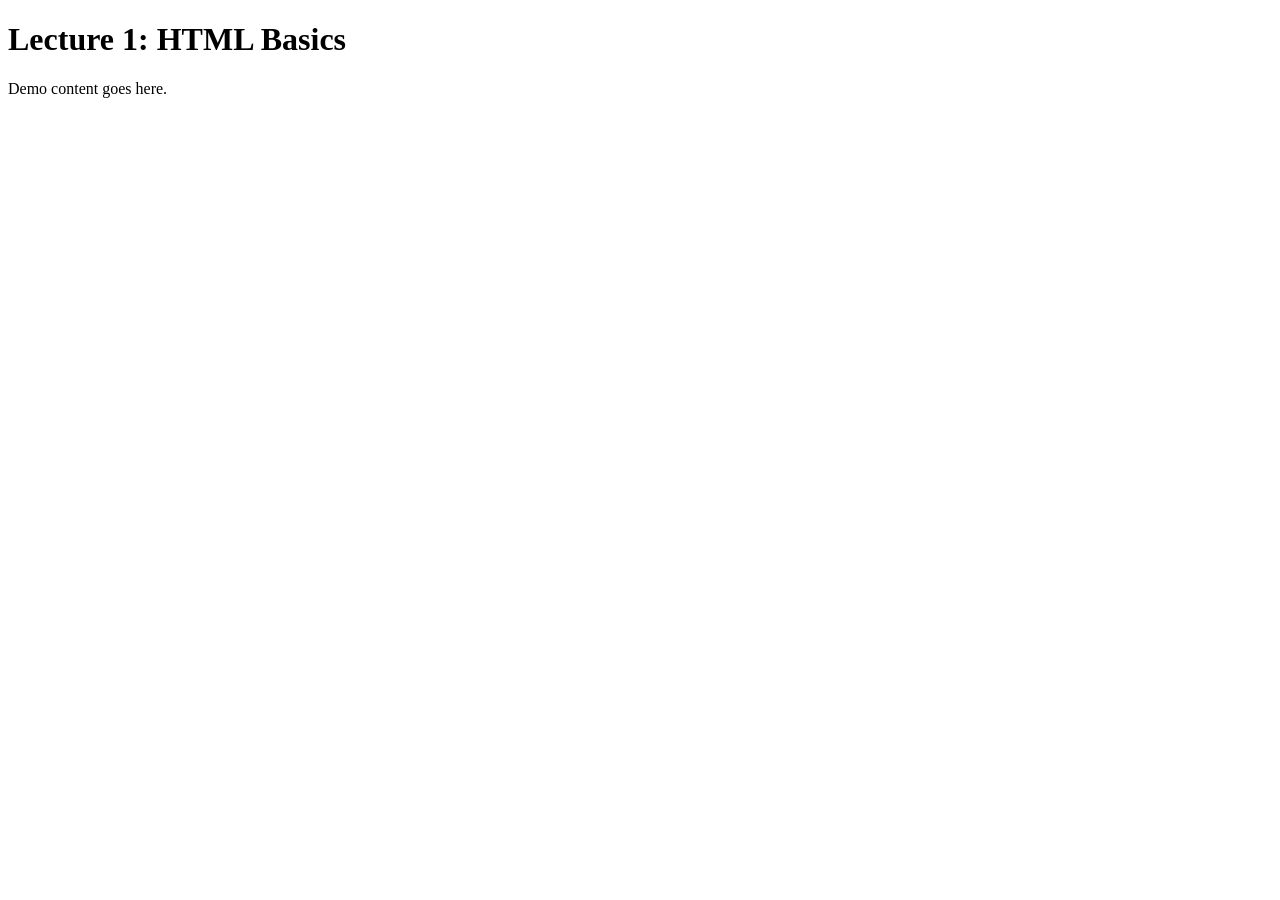
<file: lecture-1-html-basics/index.html>
<!DOCTYPE html>
<html lang="en">
<head>
  <meta charset="UTF-8">
  <title>Lecture 1 — HTML Basics</title>
</head>
<body>
  <h1>Lecture 1: HTML Basics</h1>
  <p>Demo content goes here.</p>
</body>
</html>
</file>
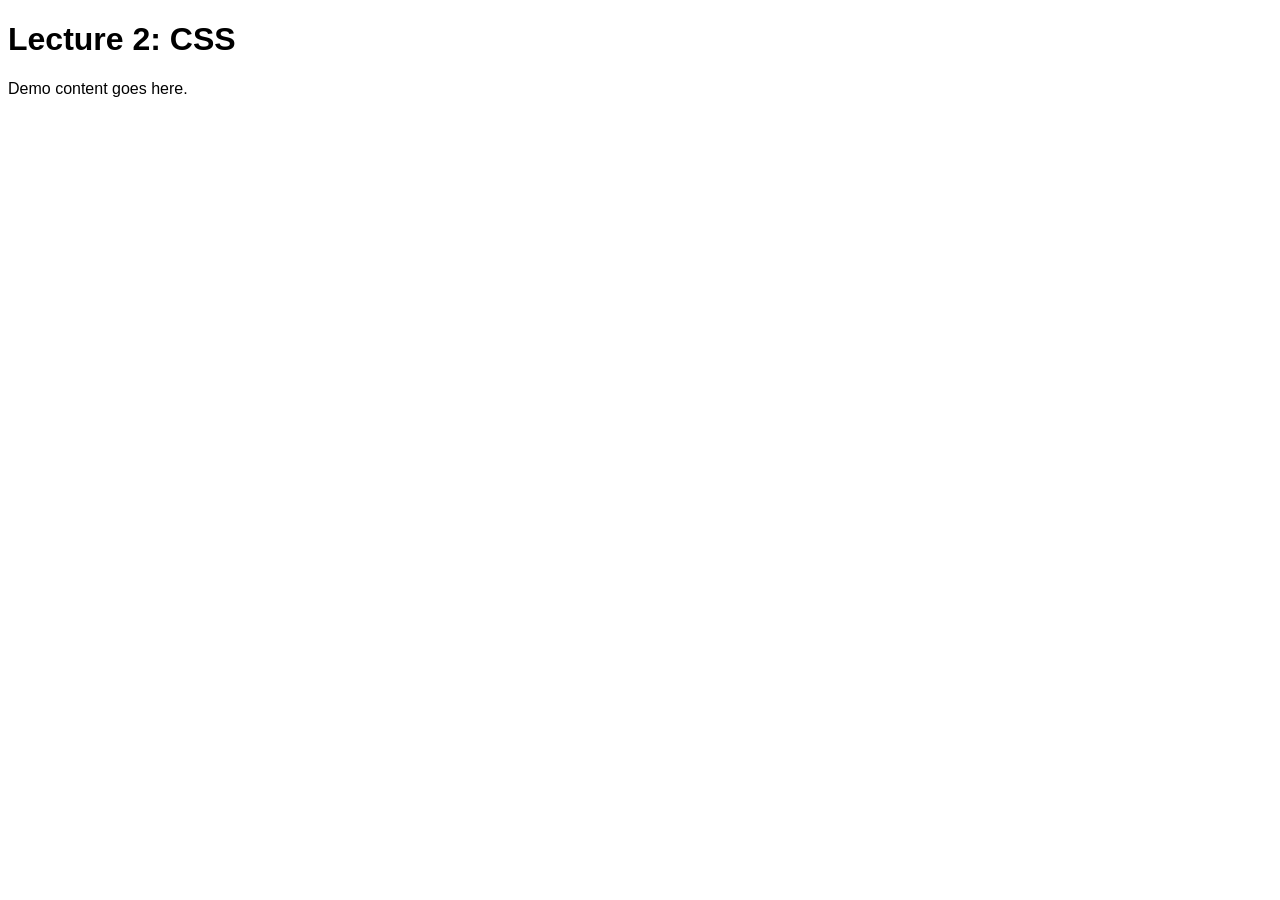
<file: lecture-2-css/index.html>
<!DOCTYPE html>
<html lang="en">
<head>
  <meta charset="UTF-8">
  <title>Lecture 2 — CSS</title>
  <link rel="stylesheet" href="style.css">
</head>
<body>
  <h1>Lecture 2: CSS</h1>
  <p>Demo content goes here.</p>
</body>
</html>
</file>
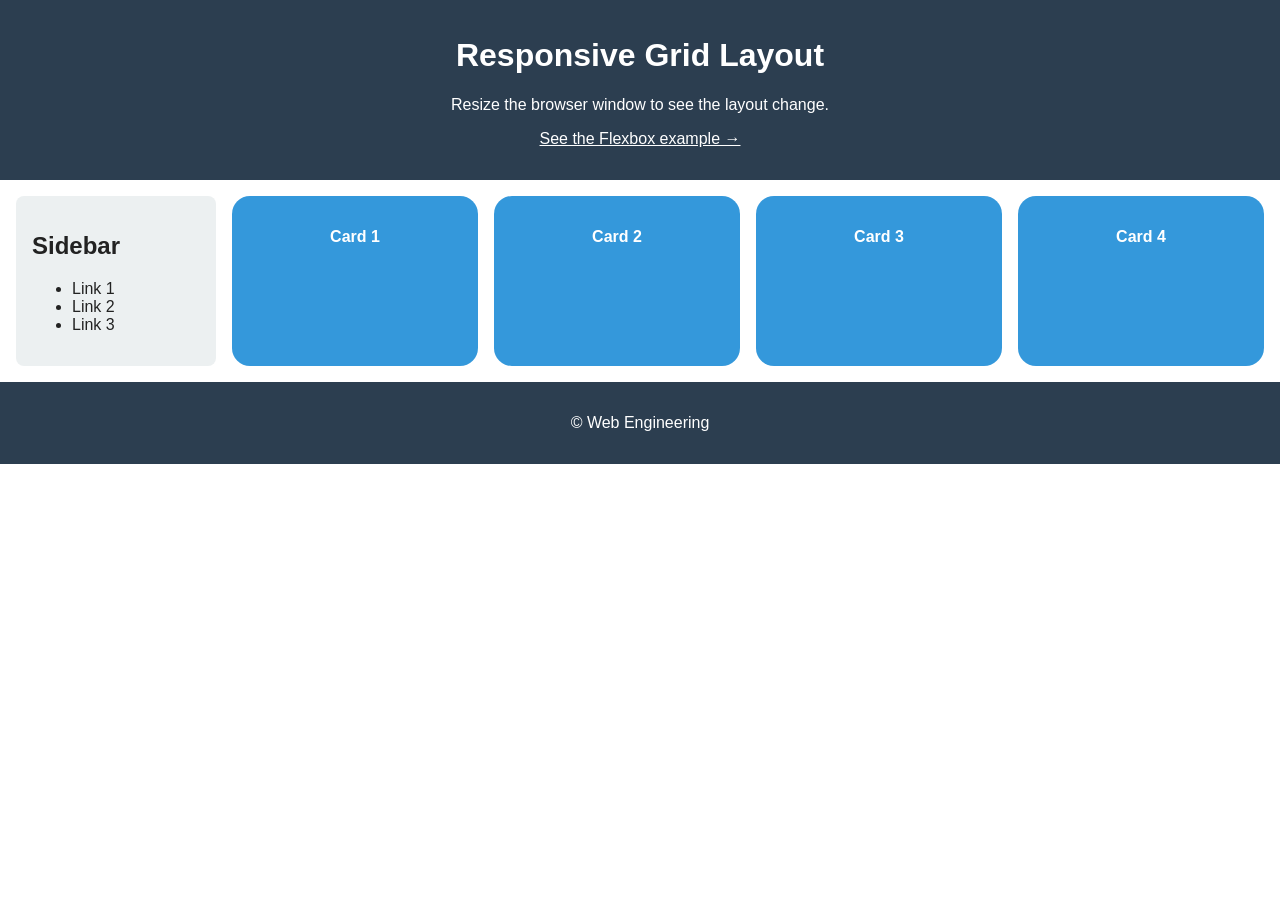
<file: lecture-3-responsive-design/index.html>
<!DOCTYPE html>
<html lang="en">
<head>
  <meta charset="UTF-8">
  <meta name="viewport" content="width=device-width, initial-scale=1.0">
  <title>Lecture 3 — Responsive Design</title>
  <link rel="stylesheet" href="style.css">
</head>

<body>
  <header class="site-header">
    <h1>Responsive Grid Layout</h1>
    <p>Resize the browser window to see the layout change.</p>
    <p><a href="flex.html" style="color: #fff;">See the Flexbox example →</a></p>
  </header>

  <main class="layout">
    <nav class="sidebar">
      <h2>Sidebar</h2>
      <ul>
        <li>Link 1</li>
        <li>Link 2</li>
        <li>Link 3</li>
      </ul>
    </nav>

    <section class="content">
      <article class="card">Card 1</article>
      <article class="card">Card 2</article>
      <article class="card">Card 3</article>
      <article class="card">Card 4</article>
    </section>
  </main>

  <footer class="site-footer">
    <p>&copy; Web Engineering</p>
  </footer>
</body>
</html>
</file>
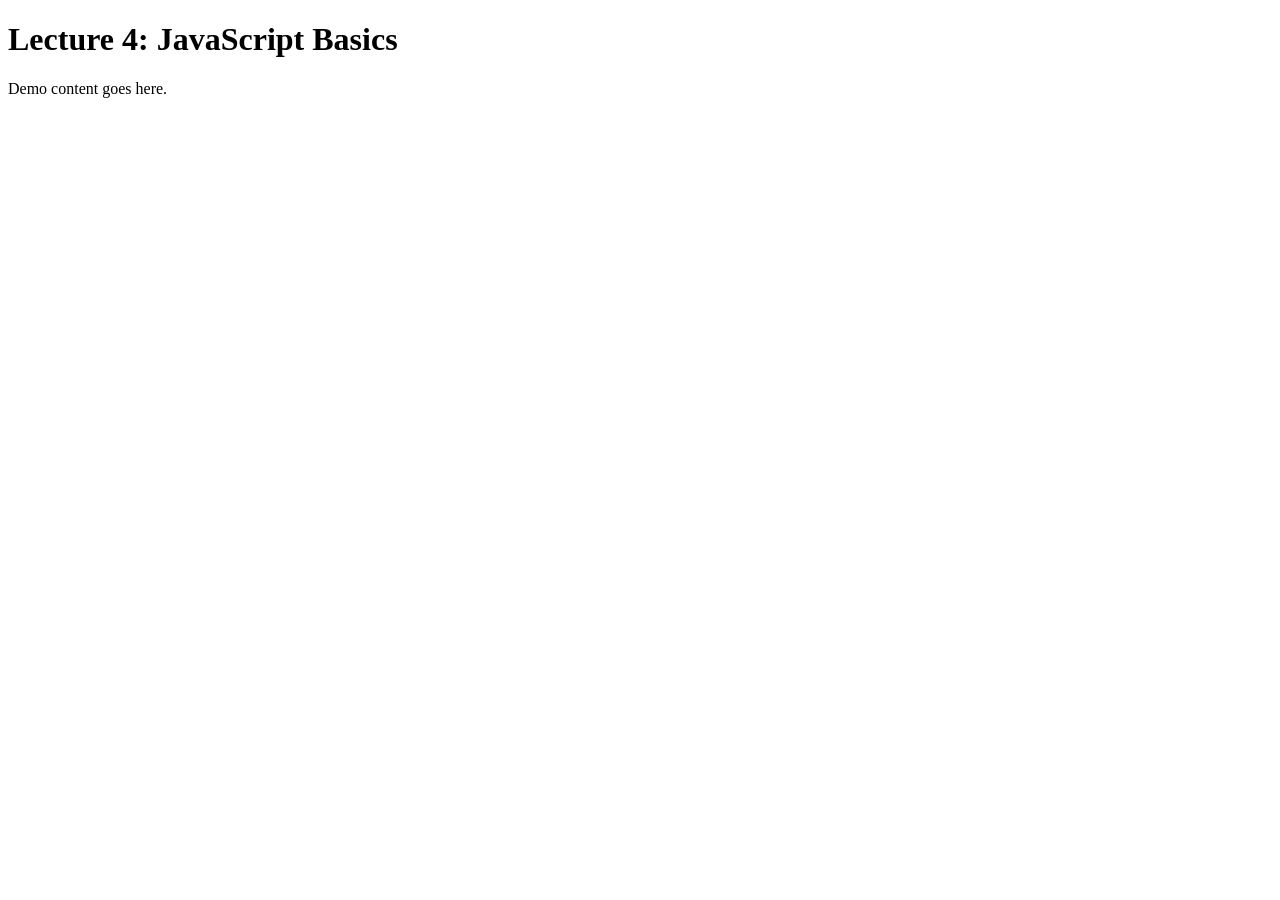
<file: lecture-4-javascript-basics/index.html>
<!DOCTYPE html>
<html lang="en">
<head>
  <meta charset="UTF-8">
  <title>Lecture 4 — JavaScript Basics</title>
</head>
<body>
  <h1>Lecture 4: JavaScript Basics</h1>
  <p>Demo content goes here.</p>
  <script src="script.js"></script>
</body>
</html>
</file>
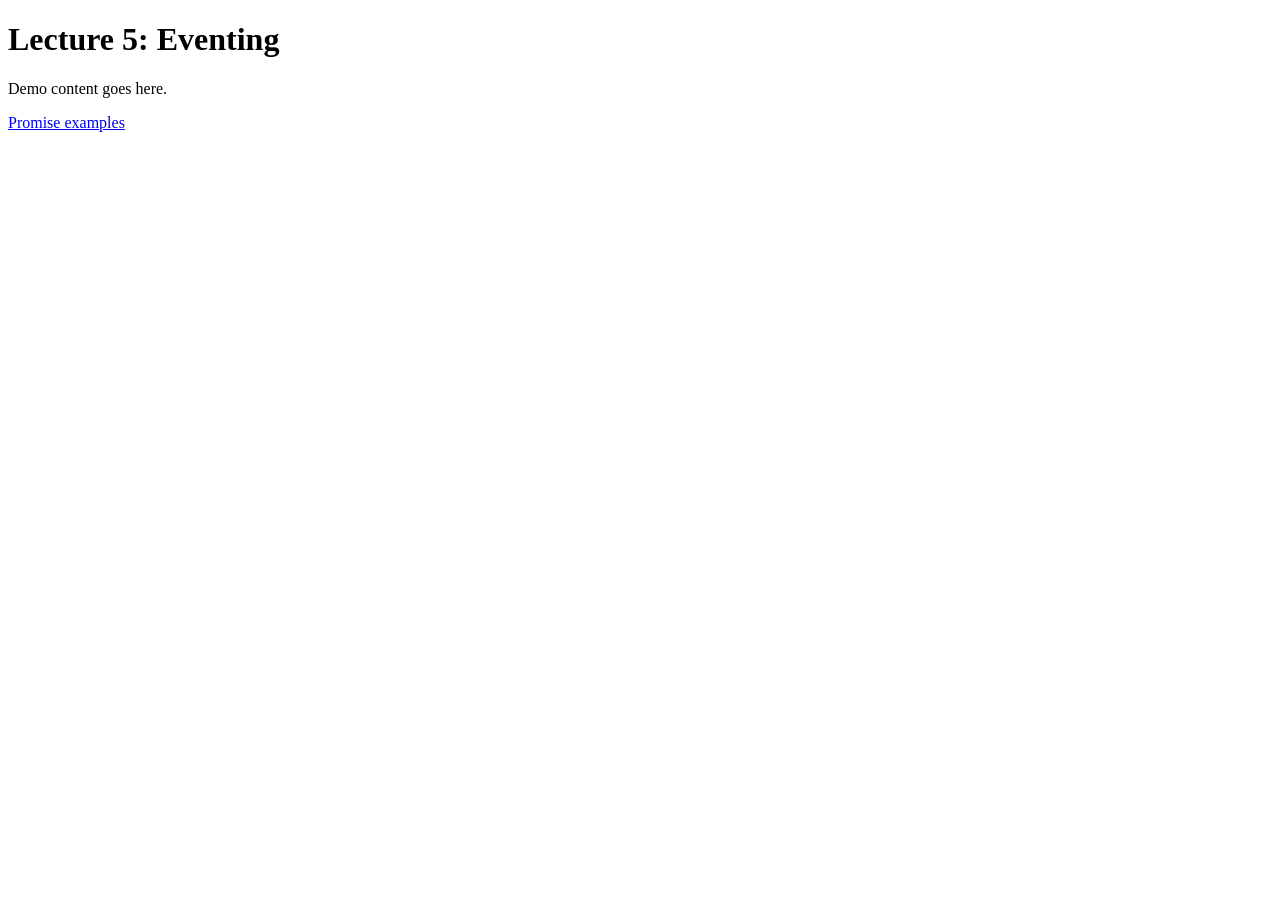
<file: lecture-5-eventing/index.html>
<!DOCTYPE html>
<html lang="en">
<head>
  <meta charset="UTF-8">
  <title>Lecture 5 — Eventing</title>
</head>
<body>
  <h1>Lecture 5: Eventing</h1>
  <p>Demo content goes here.</p>
  <p><a href="promises/index.html">Promise examples</a></p>
  <script src="script.js"></script>
</body>
</html>
</file>
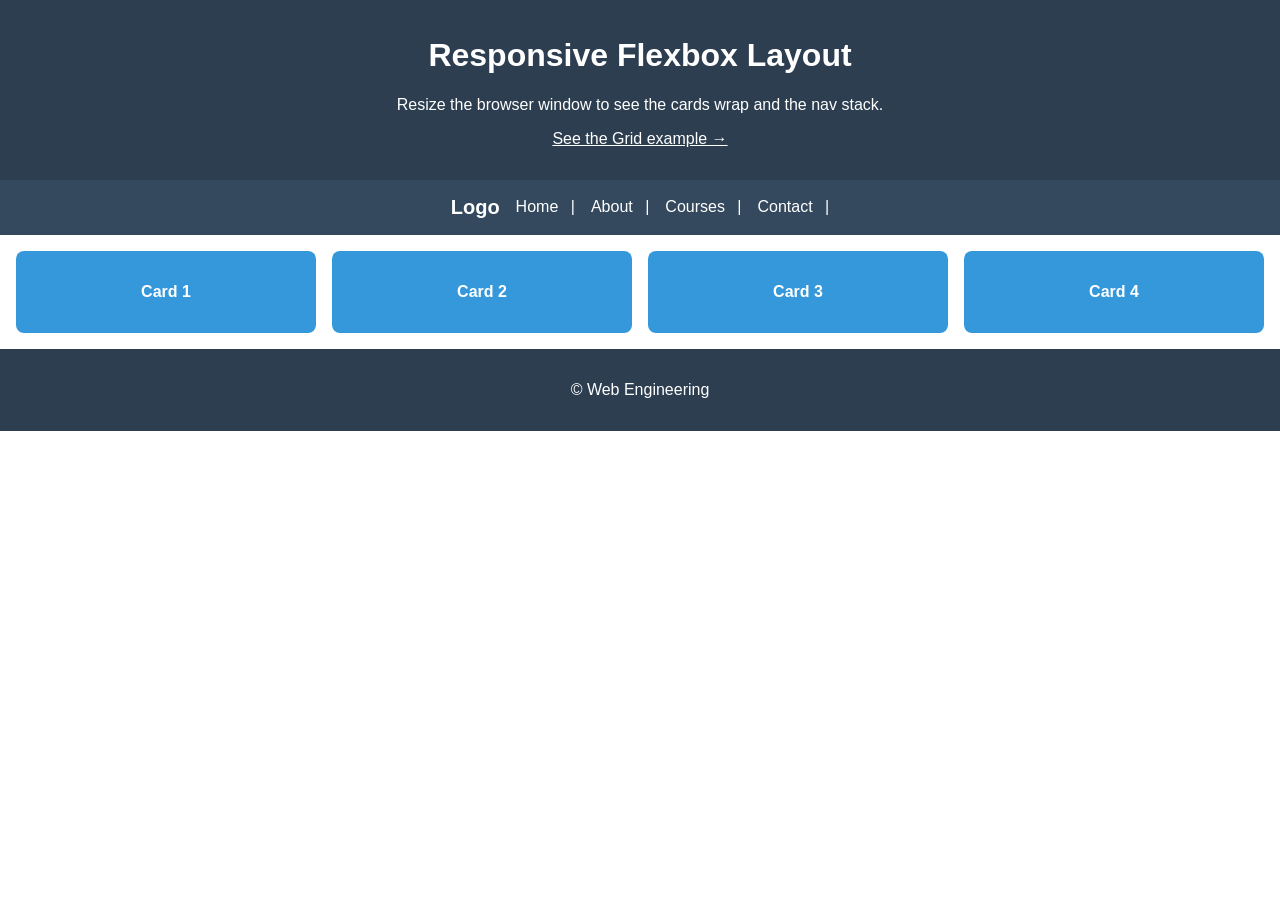
<file: lecture-3-responsive-design/flex.html>
<!DOCTYPE html>
<html lang="en">
<head>
  <meta charset="UTF-8">
  <meta name="viewport" content="width=device-width, initial-scale=1.0">
  <title>Lecture 3 — Responsive Flexbox</title>
  <link rel="stylesheet" href="flex.css">
</head>

<body>
  <header class="site-header">
    <h1>Responsive Flexbox Layout</h1>
    <p>Resize the browser window to see the cards wrap and the nav stack.</p>
    <p><a href="index.html" style="color: #fff;">See the Grid example →</a></p>
  </header>

  <nav class="navbar">
    <div class="logo">Logo</div>
    <ul class="nav-links">
      <li>Home</li>
      <li>About</li>
      <li>Courses</li>
      <li>Contact</li>
    </ul>
  </nav>

  <main class="cards">
    <article class="card">Card 1</article>
    <article class="card">Card 2</article>
    <article class="card">Card 3</article>
    <article class="card">Card 4</article>
  </main>

  <footer class="site-footer">
    <p>&copy; Web Engineering</p>
  </footer>
</body>
</html>
</file>
<file: lecture-2-css/style.css>
body {
  font-family: sans-serif;
}
</file>
<file: lecture-3-responsive-design/style.css>
* {
  box-sizing: border-box;
}

body {
  margin: 0;
  font-family: sans-serif;
  color: #222;
}

.site-header,
.site-footer {
  padding: 1rem;
  background: #2c3e50;
  color: white;
  text-align: center;
}

/* Grid layout: sidebar + content side by side on wide screens */
.layout {
  display: grid;
  grid-template-columns: 200px 1fr;
  gap: 1rem;
  padding: 1rem;
}

.sidebar {
  background: #ecf0f1;
  padding: 1rem;
  border-radius: 8px;
}

/* Content itself is a grid of cards that wraps automatically */
.content {
  display: grid;
  grid-template-columns: repeat(auto-fit, minmax(150px, 1fr));
  gap: 1rem;
}

.card {
  background: #3498db;
  color: white; 
  padding: 2rem 1rem;
  border-radius: 18px;
  text-align: center;
  font-weight: bold;
}

/* Below 600px: stack sidebar on top of content */
@media (max-width: 600px) {
  .layout {
    grid-template-columns: 1fr;
  }
}
</file>
<file: lecture-3-responsive-design/flex.css>
* {
  box-sizing: border-box;
}

body {
  margin: 0;
  font-family: sans-serif;
  color: #222;
}

.site-header,
.site-footer {
  padding: 1rem;
  background: #2c3e50;
  color: white;
  text-align: center;
}

/* Flex navbar: logo and links side by side, wraps on small screens */
.navbar {
  display: flex; 
  justify-content:center;
  align-items: center;
  flex-wrap: wrap;
  gap: 1rem;
  padding: 1rem;
  background: #34495e;
}
.nav-links li::after {
  content: " |"; 
  padding-left: 0.5rem; 
}

.logo {
  color: white;
  font-weight: bold;
  font-size: 1.25rem;
}

.nav-links {
  display: flex;
  gap: 1rem;
  list-style: none;
  margin: 0;
  padding: 0;
  color: white;
}

/* Flex card row: wraps to multiple lines instead of overflowing */
.cards {
  display: flex;
  flex-wrap: wrap;
  gap: 1rem;
  padding: 1rem;
}

.card {
  flex: 1 1 150px;
  background: #3498db;
  color: white;
  padding: 2rem 1rem;
  border-radius: 8px;
  text-align: center;
  font-weight: bold;
}

/* Below 600px: stack navbar links and logo vertically */
@media (max-width: 600px) {
  .navbar {
    flex-direction: column;
    align-items: flex-start;
  }
}
</file>
